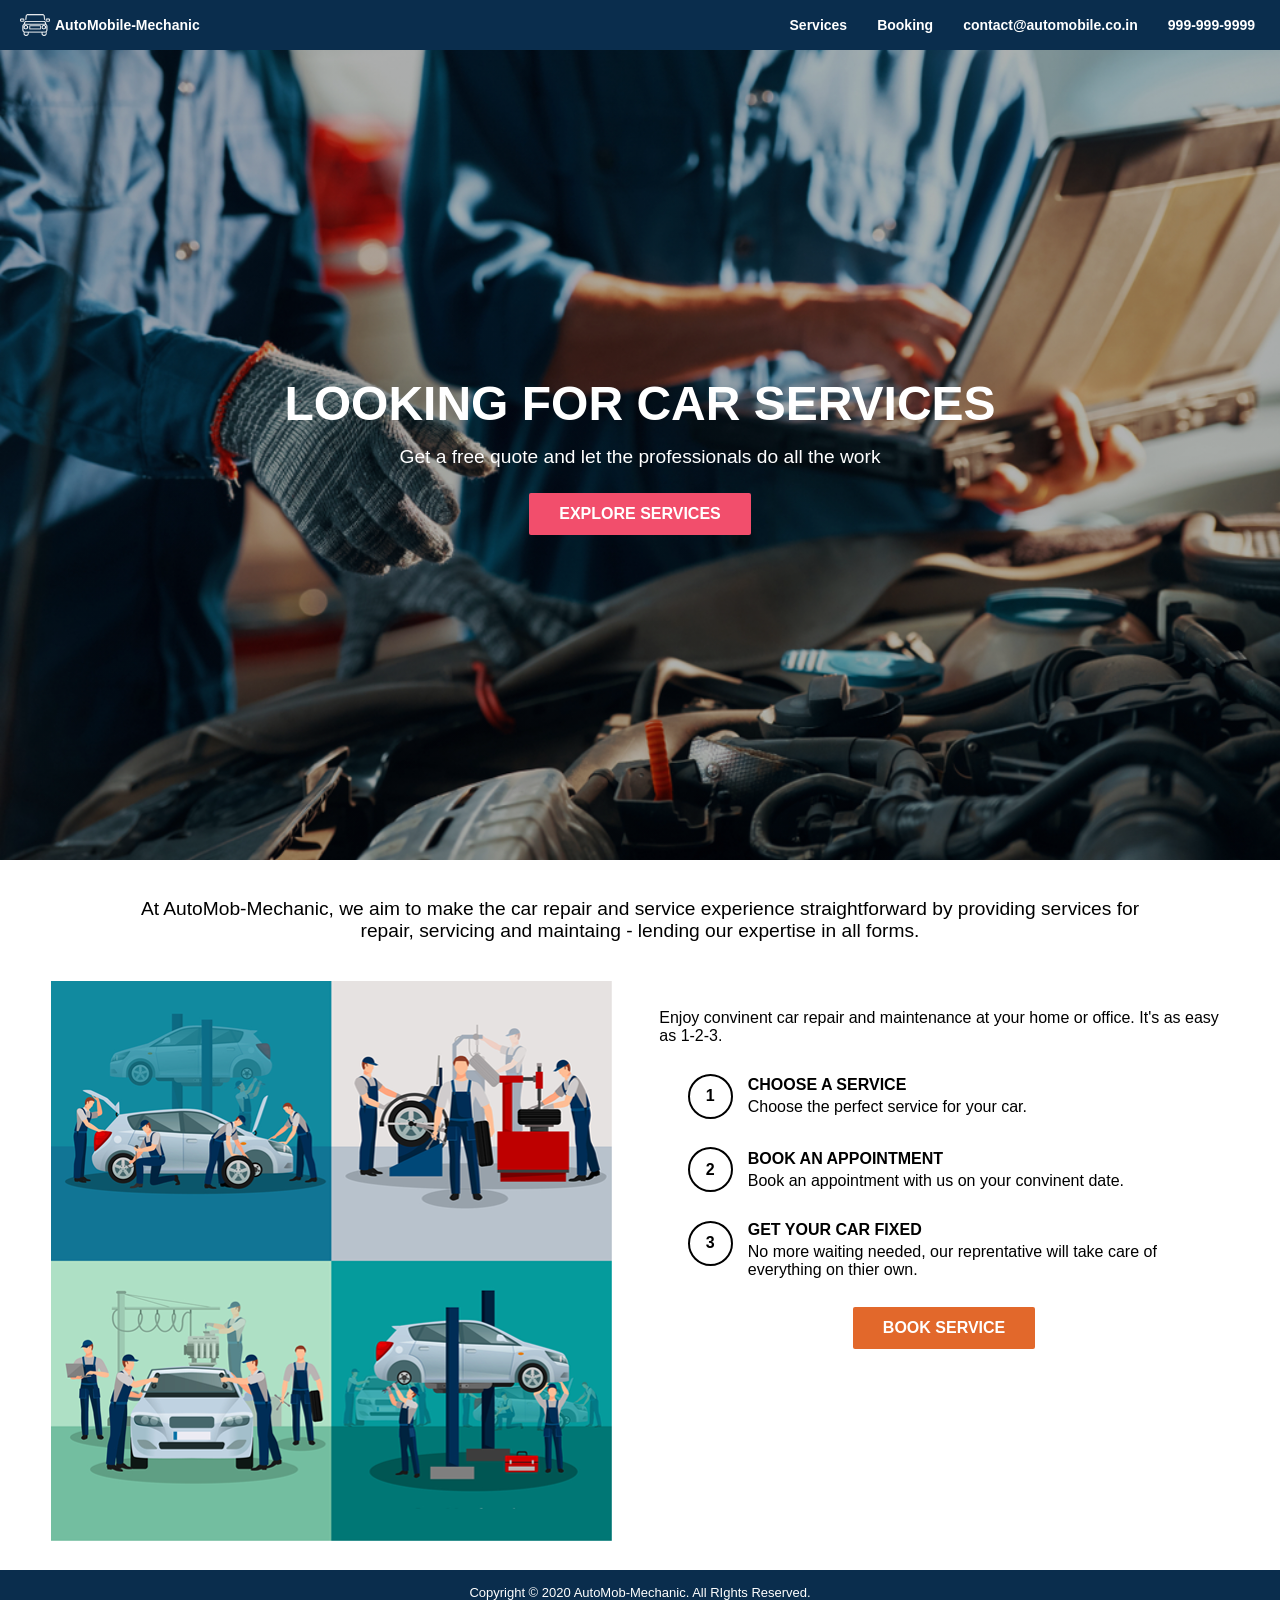
<file: AutomobileRoot/index.html>
<!DOCTYPE html>
<html lang="en">
<head>
    <meta charset="UTF-8">
    <meta name="viewport" content="width=device-width, initial-scale=1.0">
    <title>Automobile Mechanic</title>
    <link rel="icon" type="image/x-icon" href="/assets/icon-last.png">
    <link rel="stylesheet" href="/styling/home.css">
    
</head>
<body>
    <header>
        <nav class="logo-group">
        <div><a href="index.html" target="_self" id="main-nohover"><img src="/assets/icon.png" class="logo-icon">AutoMobile-Mechanic</img></a></div>
        <div class="nav-links">
            <a href="services.html" target="_self" class="navi">Services</a>
            <a href="booking.html" target="_self" class="navi">Booking</a>
            <a href="mailto: contact@automobile.co.in" class="navi" target="_blank">contact@automobile.co.in</a>
            <a href="tel:+91999-999-9999" class="navi">999-999-9999</a>
        </div>
    </nav>
    </header>
    <main >
        <div class="hero-content">
            <h1>
                Looking for car services
            </h1>
            <p>Get a free quote and let the professionals do all the work</p>
            <a href="services.html" class="button-explore">Explore Services</a>
        </div>
        <div class="massage-para">
            <p>At AutoMob-Mechanic, we aim to make the car repair and service experience straightforward
                by providing services for repair, servicing and maintaing - lending our expertise in all
                forms.
            </p>
        </div>
        <div class="bottom-main">
            <div>
                <img src="/assets/home3.png" alt="services-Image">
            </div>
            <div>
                <p id="step-massage">
                    Enjoy convinent car repair and maintenance at your home or office. It's as easy as 1-2-3.
                </p>
                <div class="steps-container">
                    <span class="number">1</span>
                    <h4>Choose a Service</h4>
                    <p>Choose the perfect service for your car.</p>
                </div>
                <div class="steps-container">
                    <span class="number">2</span>
                    <h4>Book an Appointment</h4>
                    <p>Book an appointment with us on your convinent date.</p>
                </div>
                <div class="steps-container">
                     <span class="number">3</span>
                    <h4>Get Your Car Fixed</h4>
                    <p>No more waiting needed, our reprentative will take care of everything on thier own.</p>
                </div>
                <a href="booking.html" id="book-button">Book Service</a>
            </div>
        </div>
    </main>
    <footer>
        <p>Copyright &copy; 2020 AutoMob-Mechanic. All RIghts Reserved.</p>
    </footer>
</body>
</html>
</file>
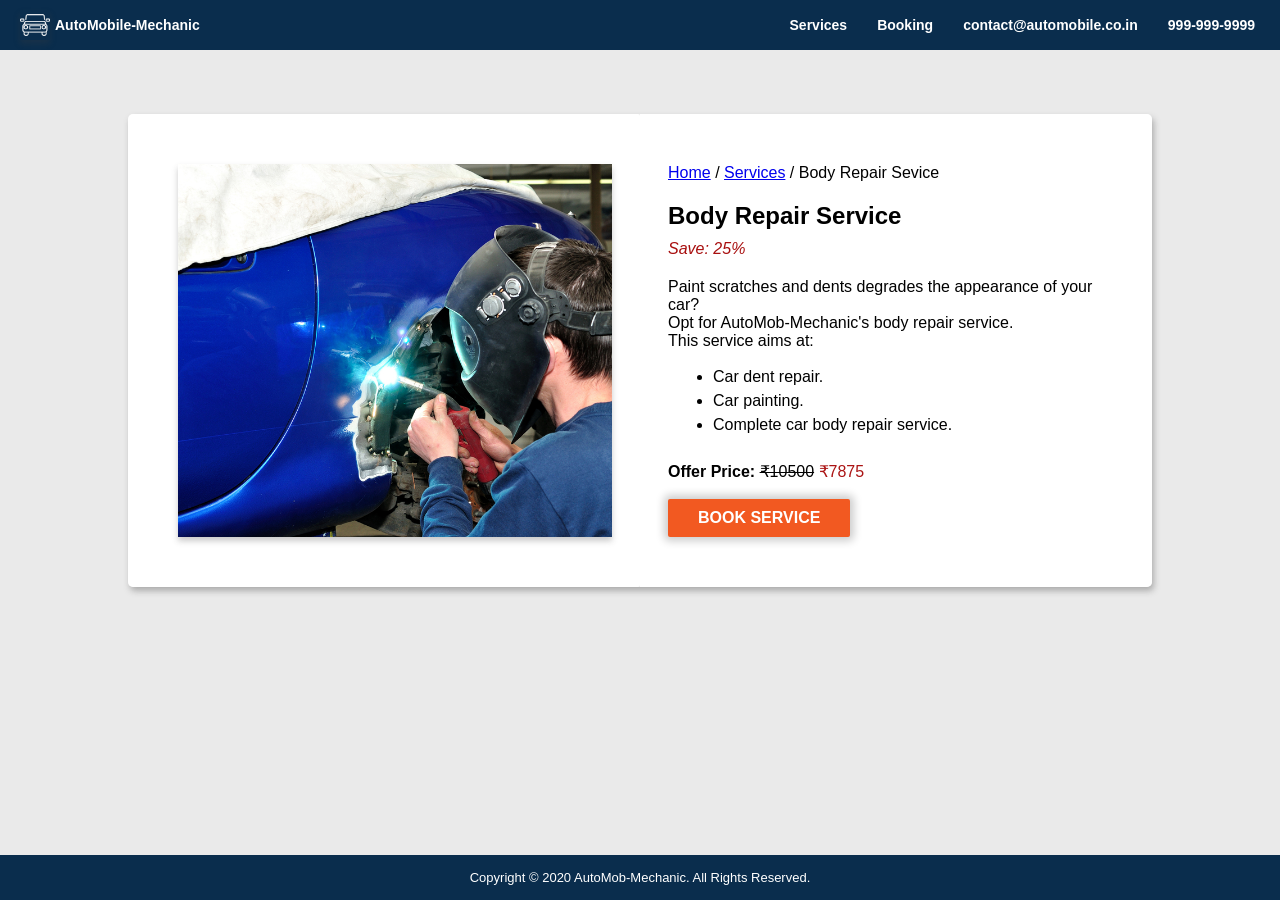
<file: AutomobileRoot/body-repair-service.html>
<!DOCTYPE html>
<html lang="en">
<head>
    <meta charset="UTF-8">
    <meta name="viewport" content="width=device-width, initial-scale=1.0">
    <title>Body Repair</title>
    <link rel="icon" type="image/x-icon" href="/assets/body-repair-card.jpg">
    <link rel="stylesheet" href="/styling/preventive-body_repair-car_care.css">
</head>
<body>
    <header>
        <nav class="logo-group">
        <div><a href="index.html" target="_self" id="main-nohover"><img src="/assets/icon.png" class="logo-icon">AutoMobile-Mechanic</img></a></div>
        <div class="nav-links">
            <a href="services.html" target="_self" class="navi">Services</a>
            <a href="booking.html" target="_self" class="navi">Booking</a>
            <a href="mailto: contact@automobile.co.in" class="navi" target="_blank">contact@automobile.co.in</a>
            <a href="tel:+91999-999-9999" class="navi">999-999-9999</a>
        </div>
    </nav>
    </header>
    <main>
        <div class="content-container">
            <div id="image-content">
                <img src="/assets/body-repair.jpg">
            </div>
            <div class="text-content">
                <div>
                    <a href="index.html">Home</a> /
                    <a href="services.html">Services</a> / 
                    <a href="body-repair-service.html" style="color: black; text-decoration: none;">Body Repair Sevice</a>
                </div>
                <h2>
                    Body Repair Service
                </h2>
                <p id="save-text">Save: <span id="off-percent">25</span>%</p>
                <p id="instruction">
                    Paint scratches and dents degrades the appearance of your car?
                    <br>
                    Opt for AutoMob-Mechanic's body repair service.
                    <br>
                    This service aims at:
                </p>
                <ul>
                    <li>Car dent repair.</li>
                    <li>Car painting.</li>
                    <li>Complete car body repair service.</li>
                </ul>
                <h4>Offer Price: <span id="orignal-price">&#8377;10500</span> <span id="offer-price">&#8377;7875</span></h4>
                <a href="booking.html" id="book-button">Book Service</a>
            </div>
        </div>

    </main>
    <footer>
        <p>Copyright &copy; 2020 AutoMob-Mechanic. All Rights Reserved.</p>
    </footer>
</body>
</html>
</file>
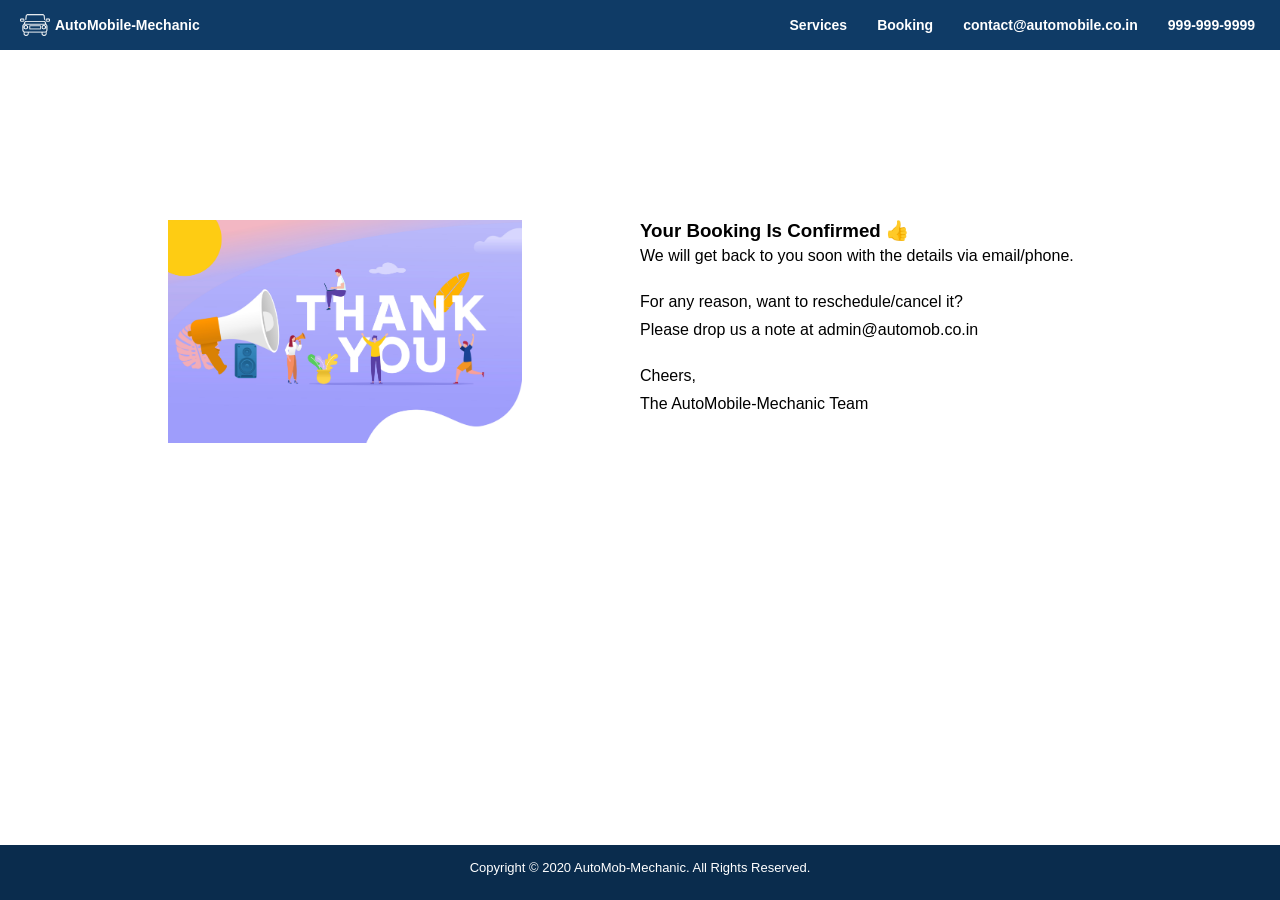
<file: AutomobileRoot/booking-success.html>
<!DOCTYPE html>
<html lang="en">
<head>
    <meta charset="UTF-8">
    <meta name="viewport" content="width=device-width, initial-scale=1.0">
    <title>Booking Success</title>
    <link rel="icon" type="image/x-icon" href="/assets/icon-last.png">
    <link rel="stylesheet" href="/styling/booking-success.css">
</head>
<body>
    <header>
        <nav class="logo-group">
        <div class="home-nav">
            <a href="index.html" target="_self" id="main-nohover"><img src="/assets/icon.png" class="logo-icon">AutoMobile-Mechanic</img></a>
        </div>
        <div class="nav-links">
            <a href="services.html" target="_self" class="navi">Services</a>
            <a href="booking.html" target="_self" class="navi">Booking</a>
            <a href="mailto:contact@automobile.co.in" class="navi">contact@automobile.co.in</a>
            <a href="tel:+91999-999-9999" class="navi">999-999-9999</a>
        </div>
    </nav>
    </header>
    <main>
        <div class="full-content">
            <div class="image-thankyou">
                <img src="/assets/thankyou.jpg" alt="Thankyou">
            </div>
            <div class="text-container">
                <h3>Your Booking Is Confirmed &#128077;</h3>
                <p>We will get back to you soon with the details via email/phone.</p>
                    <br>
                    <p>For any reason, want to reschedule/cancel it?</p>
                    <p>Please drop us a note at <a href="mailto: admin@automob.co.in" target="blank" id="comp-mail">admin@automob.co.in</a></p>
                    <br>
                    <p>Cheers,</p>
                    <p>The AutoMobile-Mechanic Team</p>
                    
                </p>
            </div>
        </div>

    </main>
    <footer>
        <p>Copyright &copy; 2020 AutoMob-Mechanic. All Rights Reserved.</p>
    </footer>
</body>
</html>
</file>
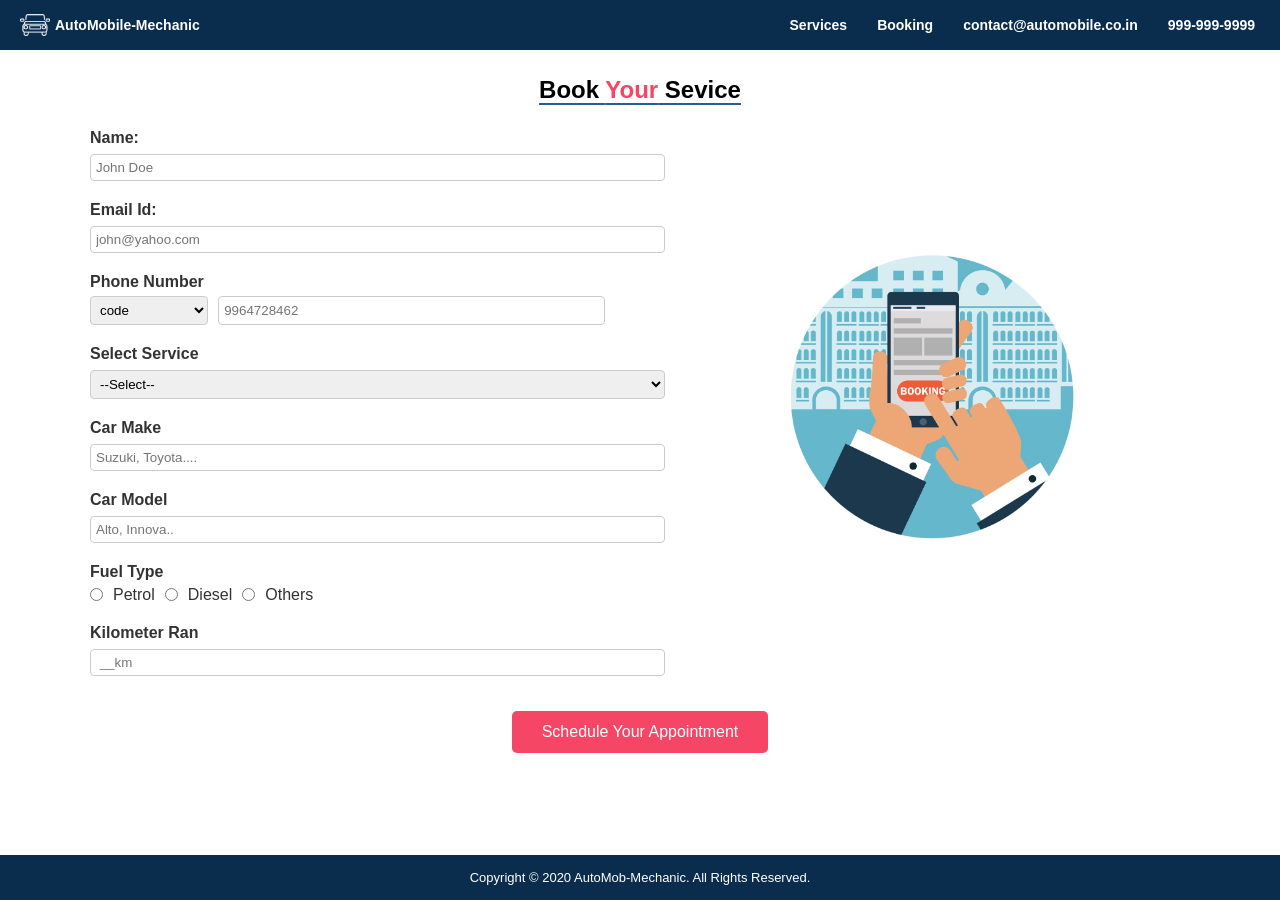
<file: AutomobileRoot/booking.html>
<!DOCTYPE html>
<html lang="en">
<head>
    <meta charset="UTF-8">
    <meta name="viewport" content="width=device-width, initial-scale=1.0">
    <title>Booking</title>
    <link rel="icon" type="image/x-icon" href="/assets/icon-last.png">
    <link rel="stylesheet" href="/styling/booking.css">
</head>
<body>
    <header>
        <nav class="logo-group">
        <div class="home-nav">
            <a href="index.html" target="_self" id="main-nohover"><img src="/assets/icon.png" class="logo-icon">AutoMobile-Mechanic</img></a>
        </div>
        <div class="nav-links">
            <a href="services.html" target="_self" class="navi">Services</a>
            <a href="booking.html" target="_self" class="navi">Booking</a>
            <a href="mailto:contact@automobile.co.in" class="navi">contact@automobile.co.in</a>
            <a href="tel:+91999-999-9999" class="navi">999-999-9999</a>
        </div>
    </nav>
    </header>
    <main>
        <h2>Book <span id="heading-color">Your</span> Sevice</h2>
        <form action="abc.php" >
            <div class="group-container">
                <div class="input-child">
                    <label for="name">Name:</label>
                    <input type="text" id="name" name="user_name" placeholder="John Doe" required>

                    <label for="email">Email Id:</label>
                    <input type="email" id="email" name="user_email" placeholder="john@yahoo.com" required>
                    <label for="phone-no">Phone Number</label>
                    <div class="phone-input">
                        <select name="country_code" class="phone-input-select" required>
                            <option selected disabled>code</option>
                            <option value="+213">+213</option>
                            <option value="+91">+91</option>
                            <option value="+244">+244</option>
                            <option value="+61">+61</option>
                        </select>
                        <input type="tel" id="phone-no" name="phone_no" maxlength="10"  placeholder="9964728462">
                    </div>

                    <label for="select-service">Select Service</label>
                    <select id="select-service" name="service_type" required>
                        <option selected disabled>--Select--</option>
                        <option value="preventive-maintenance">Preventive Maintenance Service</option>
                        <option value="body-repair">Body Repair Service</option>
                        <option value="car-care">Car Care Service</option>
                    </select>
                    
                        <label for="car-make">Car Make</label>
                        <input type="text" id="car-make" name="car_make" placeholder="Suzuki, Toyota....">

                        <label for="car-model">Car Model</label>
                        <input type="text" id="car-model" name="car_model" placeholder="Alto, Innova..">
                    
                        <p>Fuel Type</p>
                    <div class="radio-group">
                        <input type="radio" id="petrol-type" name="fuel" value="Petrol">
                        <label for="petrol-type">Petrol</label>
                        
                        <input type="radio" id="diesel-type" name="fuel" value="Diesel">
                        <label for="diesel-type">Diesel</label>
                        
                        <input type="radio" id="other-type" name="fuel" value="Other">
                        <label for="other-type">Others</label>

                    </div>
                    <label for="kilometer-ran">Kilometer Ran</label>
                    <input type="number" id="kilometer-ran" name="km_ran" placeholder=" __km">
                    
                </div>
                <div class="image-child">
                    <img src="/assets/booking.jpg" alt="booking-and-phone">
                </div>
            </div>
            <div class="btn">
                <input type="submit" formaction="booking-success.html" id="appointment-btn" value="Schedule Your Appointment">
            </div>
        </form>
    </main>
    <footer>
        Copyright &copy; 2020 AutoMob-Mechanic. All Rights Reserved.
    </footer>
</body>
</html>
</file>
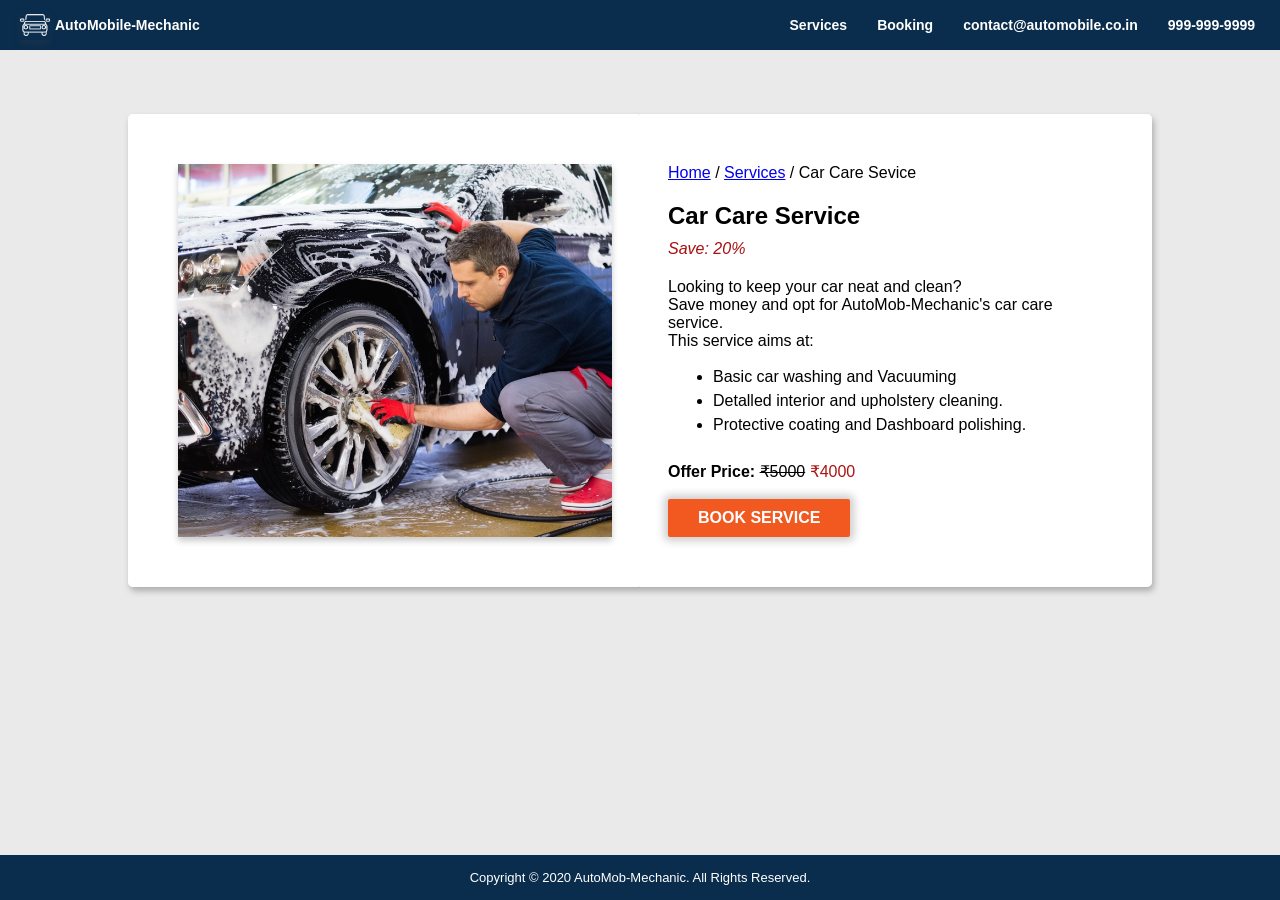
<file: AutomobileRoot/car-care-service.html>
<!DOCTYPE html>
<html lang="en">
<head>
    <meta charset="UTF-8">
    <meta name="viewport" content="width=device-width, initial-scale=1.0">
    <title>Car Care Service</title>
    <link rel="icon" type="image/x-icon" href="/assets/car-care-card.jpg">
    <link rel="stylesheet" href="/styling/preventive-body_repair-car_care.css">
</head>
<body>
    <header>
        <nav class="logo-group">
        <div><a href="index.html" target="_self" id="main-nohover"><img src="/assets/icon.png" class="logo-icon">AutoMobile-Mechanic</img></a></div>
        <div class="nav-links">
            <a href="services.html" target="_self" class="navi">Services</a>
            <a href="booking.html" target="_self" class="navi">Booking</a>
            <a href="mailto: contact@automobile.co.in" class="navi" target="_blank">contact@automobile.co.in</a>
            <a href="tel:+91999-999-9999" class="navi">999-999-9999</a>
        </div>
    </nav>
    </header>
    <main>
        <div class="content-container">
            <div id="image-content">
                <img src="/assets/car-care.jpg">
            </div>
            <div class="text-content">
                <div>
                    <a href="index.html">Home</a> /
                    <a href="services.html">Services</a> / 
                    <a href="car-care-service.html" style="color: black; text-decoration: none;">Car Care Sevice</a>
                </div>
                <h2>
                    Car Care Service
                </h2>
                <p id="save-text">Save: <span id="off-percent">20</span>%</p>
                <p id="instruction">
                    Looking to keep your car neat and clean?
                    <br>
                    Save money and opt for AutoMob-Mechanic's car care service.
                    <br>
                    This service aims at:
                </p>
                <ul>
                    <li>Basic car washing and Vacuuming</li>
                    <li>Detalled interior and upholstery cleaning.</li>
                    <li>Protective coating and Dashboard polishing.</li>
                </ul>
                <h4>Offer Price: <span id="orignal-price">&#8377;5000</span> <span id="offer-price">&#8377;4000</span></h4>
                <a href="booking.html" id="book-button">Book Service</a>
            </div>
        </div>

    </main>
    <footer>
        <p>Copyright &copy; 2020 AutoMob-Mechanic. All Rights Reserved.</p>
    </footer>
</body>
</html>
</file>
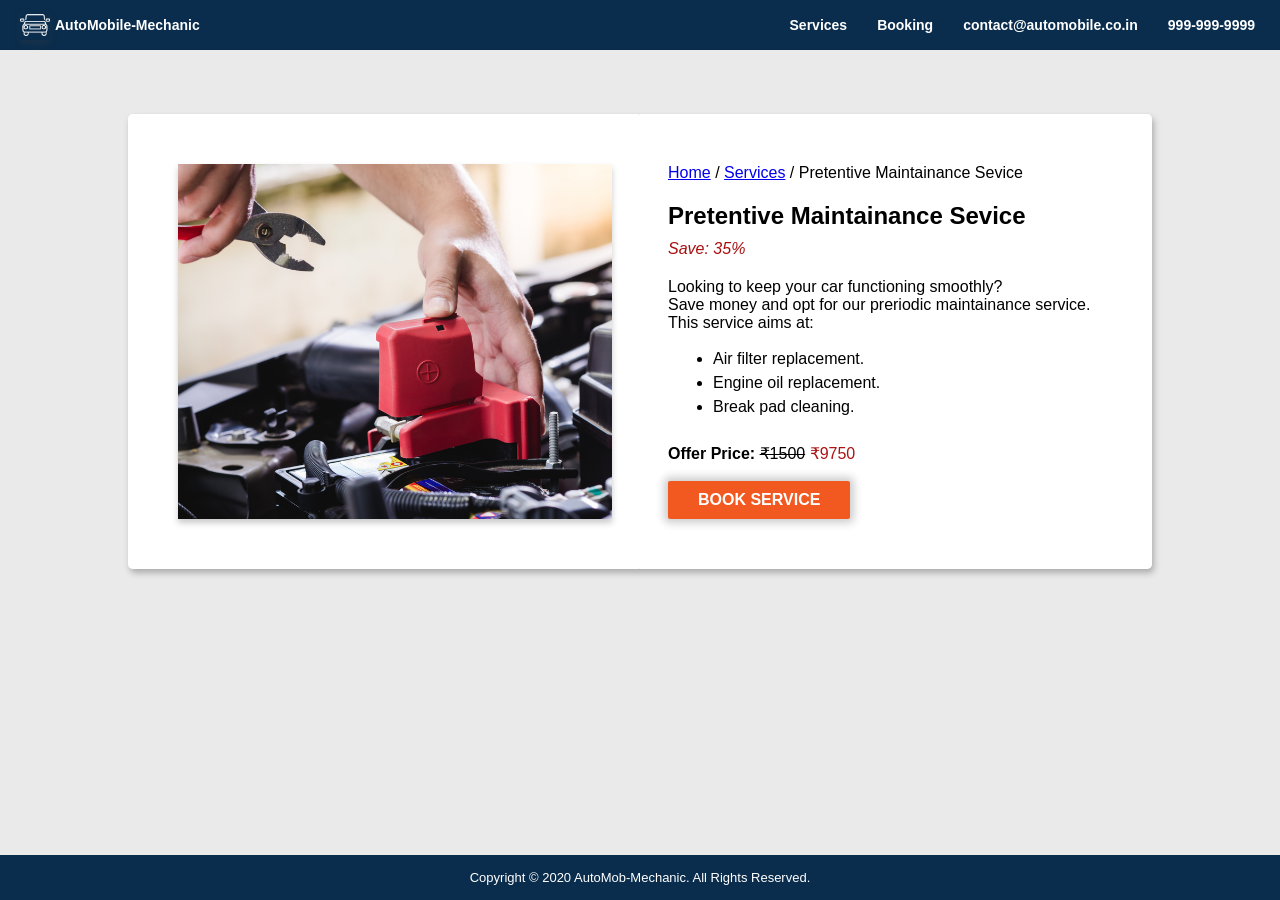
<file: AutomobileRoot/preventive-maintenance-service.html>
<!DOCTYPE html>
<html lang="en">
<head>
    <meta charset="UTF-8">
    <meta name="viewport" content="width=device-width, initial-scale=1.0">
    <title>Pretentive Maintainance</title>
    <link rel="icon" type="image/x-icon" href="/assets/preventive-card.jpg">
    <link rel="stylesheet" href="/styling/preventive-body_repair-car_care.css">
</head>
<body>
    <header>
        <nav class="logo-group">
        <div><a href="index.html" target="_self" id="main-nohover"><img src="/assets/icon.png" class="logo-icon">AutoMobile-Mechanic</img></a></div>
        <div class="nav-links">
            <a href="services.html" target="_self" class="navi">Services</a>
            <a href="booking.html" target="_self" class="navi">Booking</a>
            <a href="mailto: contact@automobile.co.in" class="navi" target="_blank">contact@automobile.co.in</a>
            <a href="tel:+91999-999-9999" class="navi">999-999-9999</a>
        </div>
    </nav>
    </header>
    <main>
        <div class="content-container">
            <div id="image-content">
                <img src="/assets/preventive-measures.jpg">
            </div>
            <div class="text-content">
                <div>
                    <a href="index.html">Home</a> /
                    <a href="services.html">Services</a> / 
                    <a href="preventive-maintenance-service.html" style="color: black; text-decoration: none;">Pretentive Maintainance Sevice</a>
                </div>
                <h2>
                    Pretentive Maintainance Sevice
                </h2>
                <p id="save-text">Save: <span id="off-percent">35</span>%</p>
                <p id="instruction">
                    Looking to keep your car functioning smoothly?
                    <br>
                    Save money and opt for our preriodic maintainance service.
                    <br>
                    This service aims at:
                </p>
                <ul>
                    <li>Air filter replacement.</li>
                    <li>Engine oil replacement.</li>
                    <li>Break pad cleaning.</li>
                </ul>
                <h4>Offer Price: <span id="orignal-price">&#8377;1500</span> <span id="offer-price">&#8377;9750</span></h4>
                <a href="booking.html" id="book-button">Book Service</a>
            </div>
        </div>

    </main>
    <footer>
        <p>Copyright &copy; 2020 AutoMob-Mechanic. All Rights Reserved.</p>
    </footer>
</body>
</html>
</file>
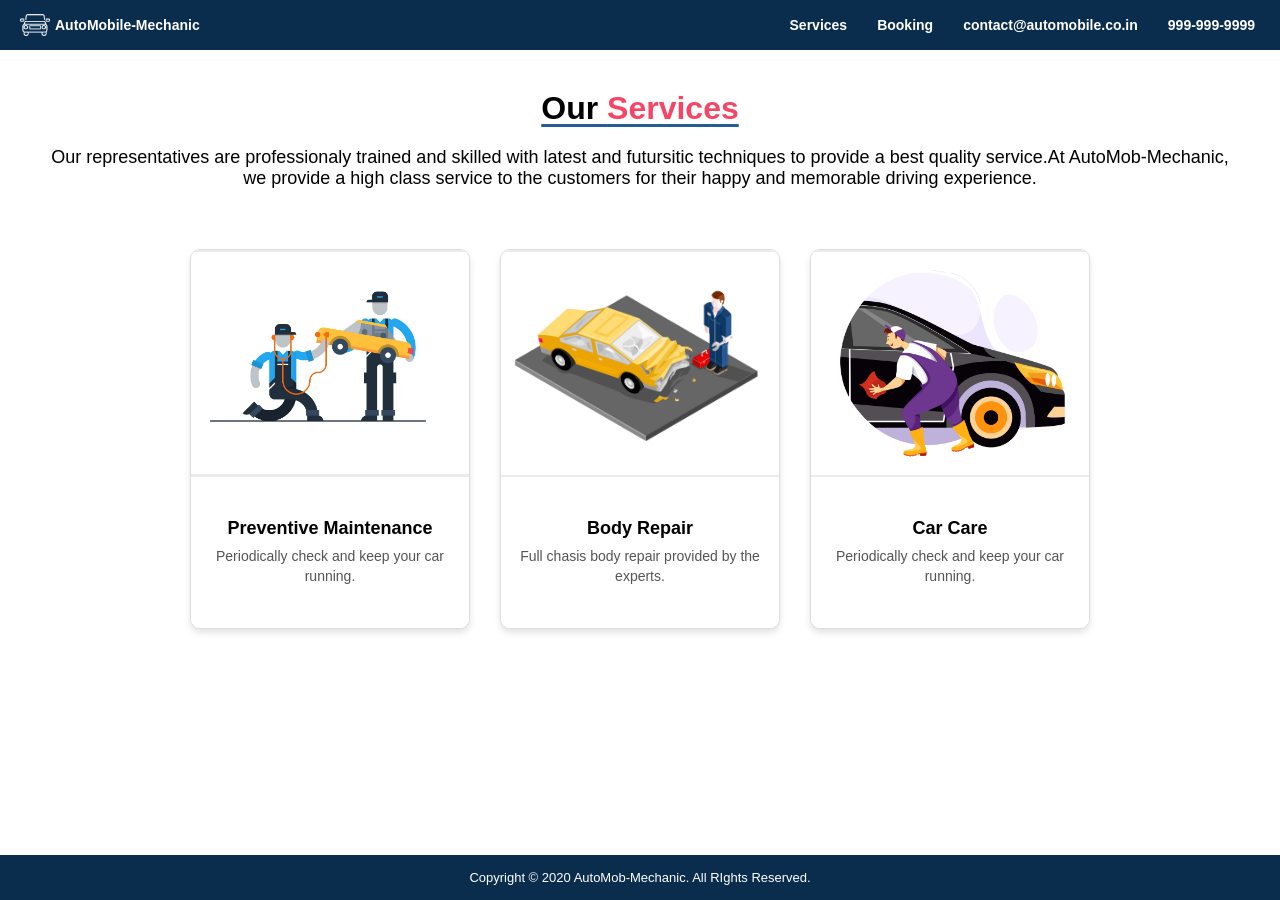
<file: AutomobileRoot/services.html>
<!DOCTYPE html>
<html lang="en">
<head>
    <meta charset="UTF-8">
    <meta name="viewport" content="width=device-width, initial-scale=1.0">
    <link rel="icon" type="image/x-icon" href="/assets/servies-icon.jpg">
    <title>Services</title>
    <link rel="stylesheet" href="/styling/services.css">
</head>
<body>
    <header>
        <nav class="logo-group">
        <div><a href="index.html" target="_self" id="main-nohover"><img src="/assets/icon.png" class="logo-icon">AutoMobile-Mechanic</img></a></div>
        <div class="nav-links">
            <a href="services.html" target="_self" class="navi">Services</a>
            <a href="booking.html" target="_self" class="navi">Booking</a>
            <a href="mailto: contact@automobile.co.in" class="navi" target="_blank">contact@automobile.co.in</a>
            <a href="tel:+91999-999-9999" class="navi">999-999-9999</a>
        </div>
    </nav>
    </header>
    <main>
        <div id="top-massage">
            <h1>Our <span>Services</span></h1>
            <p>
                Our representatives are professionaly trained and skilled with latest and futursitic techniques to provide a best quality 
                service.At AutoMob-Mechanic, we provide a high class service to the customers for their happy and memorable driving experience.
            </p>
        </div>
        <div class="services-option">
            <div class="select-services">
                <a href="preventive-maintenance-service.html" target="_self" class="card-link">
                    <img src="/assets/preventive-card.jpg" alt="Preventive-Maintenance">
                    <div class="half-below">
                        <h4>Preventive Maintenance</h4>
                        <p>Periodically check and keep your car running.</p>
                    </div>
                </a>
            </div>

            <div class="select-services">
                <a href="body-repair-service.html" target="_self" class="card-link">
                    <img src="/assets/body-repair-card.jpg" alt="body-repair-card">
                    <div class="half-below">
                        <h4>Body Repair</h4>
                        <p>Full chasis body repair provided by the experts.</p>
                    </div>    
                </a>
            </div>

            <div class="select-services">
                <a href="car-care-service.html" target="_self" class="card-link">
                    <img src="/assets/car-care-card.jpg" alt="car-care-card">
                    <div class="half-below">
                        <h4>Car Care</h4>
                        <p>Periodically check and keep your car running.</p>
                    </div>
                </a>
            </div>
        </div>

    </main>

    <footer>
        <p>Copyright &copy; 2020 AutoMob-Mechanic. All RIghts Reserved.</p>
    </footer>
</body>
</html>
</file>
<file: styling/home.css>
* {
    margin: 0;
    padding: 0;
    box-sizing: border-box;
   
}

body {
    font-family: 'Arial', sans-serif;
}

header nav {
    background-color: #0a2d4d;
    height: 50px;
    display: flex;
    justify-content: space-between;
    align-items: center;
    padding: 0 10px 0 5px;
}

.logo-group a {
    display: flex;
    align-items: center;
    gap: 5px;
    text-decoration: none;
    color: white;
    font-weight: bold;
}


.logo-icon {
    height: 30px;
    width: auto;
}

.nav-links {
    display: flex;
    gap: 0px;
    align-items: center;
}

#main-nohover{
    text-decoration: none;
    color: white;
    font-size: 14px;
    padding: 17px 15px;
}

.navi {
    text-decoration: none;
    color: white;
    font-size: 14px;
    padding: 20px 15px;
}

.navi:hover{
    background-color: hsl(349, 86%, 63%);
    color: black;
    background-size: contain;
    
}

.hero-content {
    position: relative;
    height: 90dvh;
    display: flex;
    justify-content: center;
    align-items: center;
    text-align: center;
    color: white;
    background-image: linear-gradient(rgba(0,0,0,0.3), rgba(0,0,0,0.3)), url('/assets/home2.jpg');
    background-size: cover;
    background-position: center;
    z-index: 1;
}

.hero-content::before,
.hero-content::after {
    content: "";
    position: absolute;
    inset: 0;
    z-index: -1;
    background-size: cover;
    background-position: center;
}

.hero-content::before {
    background-image: linear-gradient(rgba(0,0,0,0.3), rgba(0,0,0,0.3)), url('/assets/home1.jpg');
    animation: fade1 12s infinite;
}

.hero-content::after {
    background-image: linear-gradient(rgba(0,0,0,0.3), rgba(0,0,0,0.3)), url('/assets/home.jpg');
    animation: fade2 12s infinite;
}

@keyframes fade1 {
    0%, 25% { opacity: 1; }
    33%, 92% { opacity: 0; }
    100% { opacity: 1; }
}

@keyframes fade2 {
    0%, 25% { opacity: 0; }
    33%, 58% { opacity: 1; }
    66%, 100% { opacity: 0; }
}

.hero-content {
    display: flex;
    flex-direction: column;
    align-items: center; 
    gap: 15px;
    
}

.hero-content h1 {
    font-size: 3rem;
    text-transform: uppercase;
   
}


.hero-content p {
    font-size: 1.2rem;
    margin-bottom: 10px;
}

.button-explore {
    display: inline-block;
    padding: 12px 30px;
    background-color: #f24e6c;
    border-radius: 2px;
    text-transform: uppercase;
    color: white;
    font-weight: 600;
    text-decoration: none;
    display: inline-block;
    
}

.massage-para p {
    font-size: larger;
    text-align: center;
    margin: 3% 10%;
    font-weight: 500;
}

#step-massage{
    padding: 5% 0% 2%;
}

.bottom-main{
    display: flex;
    flex-direction: row;
    justify-content: center;
    margin: 2% 4%;
    gap: 4%;
}

.steps-container {
    margin: 3% 1% 5% 5%;
    display: grid;
    grid-template-columns: max-content 1fr;
    column-gap: 15px;
    row-gap: 4px;
}

.steps-container .number {
    grid-column: 1;
    grid-row-start: 1;
    grid-row-end: 3;
    border: black solid 2px;
    border-radius: 50%;
    display: inline-flex;
    justify-content: center;
    align-items: center;
    height: 45px;
    width: 45px;
    font-weight: bolder;
}

.steps-container h4 {
    grid-column: 2;
    grid-row: 1;
    text-transform: uppercase;
    margin: 0;
    align-self: end;
}

.steps-container p {
    grid-column: 2;
    grid-row: 2;
    margin: 0;
    align-self: start; 
}


#book-button {
    padding: 12px 30px;
    background-color: hsla(20, 82%, 48%, 0.904);
    border-radius: 2px;
    text-transform: uppercase;
    color: white;
    font-weight: 600;
    text-decoration: none;
    display: block;
    width: fit-content;
    margin: 10px auto; 
}

#book-button:hover {
     box-shadow: 0 0 9px 4px rgba(56, 71, 83, 0.136);
}

footer {
    background-color: #0a2d4d;
    color: white;
    text-align: center;
    padding: 15px 0;
    font-size: 13px;
}

body {
    display: flex;
    flex-direction: column;
    min-height: 100vh;
    margin: 0;
}

main {
    flex: 1;
}
</file>
<file: styling/preventive-body_repair-car_care.css>
* {
    margin: 0;
    padding: 0;
    box-sizing: border-box;
   
}

body {
    font-family: 'Arial', sans-serif;
}

header nav {
    background-color: #0a2d4d;
    height: 50px;
    display: flex;
    justify-content: space-between;
    align-items: center;
    padding: 0 10px 0 5px;
}

.logo-group a {
    display: flex;
    align-items: center;
    gap: 5px;
    text-decoration: none;
    color: white;
    font-weight: bold;
}


.logo-icon {
    height: 30px;
    width: auto;
}

#main-nohover{
    text-decoration: none;
    color: white;
    font-size: 14px;
    padding: 17px 15px;
}

.nav-links {
    display: flex;
    gap: 0px;
    align-items: center;
}

.navi {
    text-decoration: none;
    color: white;
    font-size: 14px;
    padding: 17px 15px;
}

.navi:hover{
    background-color: hsl(349, 86%, 63%);
    color: black;
    background-size: contain;
    
}

footer {
    background-color: #0a2d4d;
    color: white;
    text-align: center;
    padding: 15px 0;
    font-size: 13px;
}

body {
    display: flex;
    flex-direction: column;
    min-height: 100vh;
    margin: 0;
}

main {
    flex: 1;
}

/* main part css */
body {
    background-color: #89898a2c;
    
}

.content-container {
    display: flex;
    flex-direction: row;
    margin: 5% 10%;
    border-radius: 5px;
    box-shadow: 2px 4px 6px rgba(63, 62, 63, 0.356);
    padding: 0;
    overflow: hidden;
}

.content-container div {
    background-color: white;
    flex: 1;
    margin: 0;
    box-sizing: border-box;
}

#image-content {
    padding: 50px 28px 50px 50px;
    border-radius: 2px;
}

img {
    display: block;
    height: 100%;
    width: 100%;
    object-fit: cover;
    box-shadow: 0px 4px 6px rgba(63, 62, 63, 0.271);
    
}

.text-content {
    padding: 50px 50px 50px 28px;
    
}

h2{
    margin: 20px 0px 10px;
}

#save-text {
    font-style: italic;
    color: rgb(168, 15, 15);
    margin-bottom: 20px;

}

#instruction {
    margin-bottom: 15px;
}

ul {
    margin-left: 45px;
    margin-bottom: 25px;
    line-height: 1.5;
}

#orignal-price {
    text-decoration: line-through;
    font-weight: lighter;
}

#offer-price {
    font-weight: 400;
    color: rgb(171, 20, 20);

}

#book-button {
    padding: 10px 30px;
    background-color: hsl(16, 89%, 54%);
    border-radius: 2px;
    text-transform: uppercase;
    color: white;
    font-weight: 600;
    text-decoration: none;
    display: block;
    width: fit-content;
    margin-top: 18px;
    box-shadow: 0 0 9px 4px rgba(0, 0, 0, 0.2);

}
</file>
<file: styling/booking-success.css>
* {
    margin: 0;
    padding: 0;
    box-sizing: border-box;
   
}

body {
    font-family: 'Arial', sans-serif;
}

header nav {
    background-color: hsl(210, 74%, 23%);
    height: 50px;
    display: flex;
    justify-content: space-between;
    align-items: center;
    padding: 0 10px 0 5px;
}

.logo-group a {
    display: flex;
    align-items: center;
    gap: 5px;
    text-decoration: none;
    color: white;
    font-weight: bold;
}


.logo-icon {
    height: 30px;
    width: auto;
}

#main-nohover{
    text-decoration: none;
    color: white;
    font-size: 14px;
    padding: 17px 15px;
}

.nav-links {
    display: flex;
    gap: 0px;
    align-items: center;
}

.navi {
    text-decoration: none;
    color: white;
    font-size: 14px;
    padding: 17px 15px;
}

.navi:hover{
    background-color: hsl(349, 86%, 63%);
    color: black;
    background-size: contain;
    
}

footer {
    background-color: hsl(209, 77%, 17%);
    color: white;
    text-align: center;
    padding: 15px 0;
    font-size: 13px;
}
body {
    display: flex;
    flex-direction: column;
    min-height: 100vh;
    margin: 0;
}

main {
    flex: 1;
}
/* Now start this page style */

.full-content {
    display: flex;
    flex-direction: row;
    padding: 170px 50px;
    
}

.image-thankyou {
    width: 50%;
    text-align: center;
    vertical-align: middle;

}

.image-thankyou img {
    width: 60%;
}

.text-container {
    width: 50%;
    text-align: left;
    vertical-align: middle;
}

h3 {
    margin-bottom: 5px;
}

#comp-mail {
    text-decoration: none;
    color: black;
}

#comp-mail:hover {
    color: darkblue;
}

p {
    margin-bottom: 10px ;
}
</file>
<file: styling/booking.css>
* {
    margin: 0;
    padding: 0;
    box-sizing: border-box;
   
}

body {
    font-family: 'Arial', sans-serif;
}

header nav {
    background-color: #0a2d4d;
    height: 50px;
    display: flex;
    justify-content: space-between;
    align-items: center;
    padding: 0 10px 0 5px;
}

.logo-group a {
    display: flex;
    align-items: center;
    gap: 5px;
    text-decoration: none;
    color: white;
    font-weight: bold;
}

.logo-icon {
    height: 30px;
    width: auto;
}

#main-nohover{
    text-decoration: none;
    color: white;
    font-size: 14px;
    padding: 17px 15px;
}

.nav-links {
    display: flex;
    gap: 0px;
    align-items: center;
}

.navi {
    text-decoration: none;
    color: white;
    font-size: 14px;
    padding: 17px 15px;
}

.navi:hover{
    background-color: hsl(349, 86%, 63%);
    color: black;
    background-size: contain;
    
}


body {
    display: flex;
    flex-direction: column;
    min-height: 100vh;
    margin: 0;
}

main {
    flex: 1;
}

/* now for booking page */

.group-container {
    display: flex;
    flex-direction: row;
    gap: 10px;
    align-items: center;
    padding: 0px 40px;
    margin: 0px 20px 0px 20px;
}

.input-child, .image-child {
    width: 50%;
}

.input-child {
    display: flex;
    flex-direction: column;
}

label, p {
    display: block;
    margin-top: 15px;
    margin-bottom: 5px;
    font-weight: bold;
    color: #333;
    margin: 15px 30px 5px;
}

input[type="text"], 
input[type="email"], 
input[type="tel"], 
input[type="number"], 
select {
    width: 100%;
    padding: 5px;
    border: 1px solid #ccc;
    border-radius: 4px;
    box-sizing: border-box;
    margin: 2px 30px 5px;
}

.phone-input {
    display: flex;
    flex-direction: row;
    gap: 10px;
    margin: 0 30px 5px;
    width: auto;
}

.phone-input select,
.phone-input input {
    margin: 0; 
}

.phone-input select {
    width: 30%;
}

.phone-input input {
    width: 100%;
    margin-right: 0%;
}

.radio-group {
    display: flex;
    align-items: center;
    gap: 10px;
    margin: 0 30px 5px;
}

.radio-group label {
    display: inline;
    font-weight: normal;
    margin: 0;
}

.radio-group input[type="radio"] {
    margin: 0;
}

.image-child img {
    width: 50%;
    height: 60%;
    display: block;
    margin: 0 auto;
}

.btn {
    align-items: center;
    justify-content: center;
    text-align: center;
    margin: 30px;
}
#appointment-btn {
    background-color: hsl(349, 91%, 62%);
    color: white;
    border: none;
    padding: 12px 30px;
    border-radius: 5px;
    cursor: pointer;
    font-size: 16px;
    
}

h2 {
    color: black;
    text-decoration: underline;
    text-underline-offset: 5px;
    text-align: center;
    margin: 2% 0 10px;
    text-decoration: underline hsl(209, 60%, 36%);
    text-decoration-thickness: var(25px);

}

#heading-color {
    color: hsl(349, 91%, 62%);
}

#appointment-btn:hover {
     box-shadow: 0 0 9px 4px rgba(0, 0, 0, 0.2);
}

footer {
    background-color: #0a2d4d;
    color: white;
    text-align: center;
    padding: 15px 0;
    font-size: 13px;
}
</file>
<file: styling/services.css>
* {
    margin: 0;
    padding: 0;
    box-sizing: border-box;
   
}

body {
    font-family: 'Arial', sans-serif;
}

header nav {
    background-color: #0a2d4d;
    height: 50px;
    display: flex;
    justify-content: space-between;
    align-items: center;
    padding: 0 10px 0 5px;
}

.logo-group a {
    display: flex;
    align-items: center;
    gap: 5px;
    text-decoration: none;
    color: white;
    font-weight: bold;
}

.logo-icon {
    height: 30px;
    width: auto;
}

#main-nohover{
    text-decoration: none;
    color: white;
    font-size: 14px;
    padding: 17px 15px;
}

.nav-links {
    display: flex;
    gap: 0px;
    align-items: center;
}

.navi {
    text-decoration: none;
    color: white;
    font-size: 14px;
    padding: 17px 15px;
}

.navi:hover{
    background-color: hsl(349, 86%, 63%);
    color: black;
    background-size: contain;
    
}

footer {
    background-color: #0a2d4d;
    color: white;
    text-align: center;
    padding: 15px 0;
    font-size: 13px;
}
body {
    display: flex;
    flex-direction: column;
    min-height: 100vh;
    margin: 0;
}

main {
    flex: 1;
}
/* now for services page */

#top-massage{
    margin: 40px 50px 20px 50px;
    text-align: center;
    display: flex;
    flex-direction: column;
}

#top-massage h1 {
    color: black;
    text-decoration: underline hsl(209, 60%, 36%);
    text-decoration-thickness: var(25px);
    text-underline-offset: 5px;
    margin-bottom: 20px;
}

#top-massage h1 span {
    color: hsl(349, 91%, 62%);
}

#top-massage p {
    font-size: large;
}



.services-option {
    display: flex;
    flex-direction: row;
    justify-content: center;
    gap: 30px;
    padding: 40px 20px;
    margin-bottom: 10px;
}

.select-services {
    background-color: #ffffff;
    border: 1px solid #ddd;
    border-radius: 10px;
    width: 280px;
    height: 380px;
    text-align: center;
    overflow: hidden;
    box-shadow: 0 4px 6px rgba(88, 87, 89, 0.16);
}

.card-link {
    display: flex;
    flex-direction: column;
    height: 100%;
    text-decoration: none;
    color: #333;
}

.select-services img {
    width: 100%;
    height: 60%;
    object-fit: contain;
    background-color: #ebebeb;
    box-sizing: border-box;
}

.half-below {
    height: 40%;
    display: flex;
    flex-direction: column;
    justify-content: center;
    background-color: #ffffff;
    box-sizing: border-box;
}

.select-services h4 {
    margin: 0 0 8px 0;
    font-size: 18px;
    color: #000;
    font-weight: bold;
}

.select-services p {
    font-size: 14px;
    color: hsl(0, 0%, 33%);
    margin: 0;
    line-height: 1.4;
}

.select-services::shadow{
    color: #333;
}
</file>
